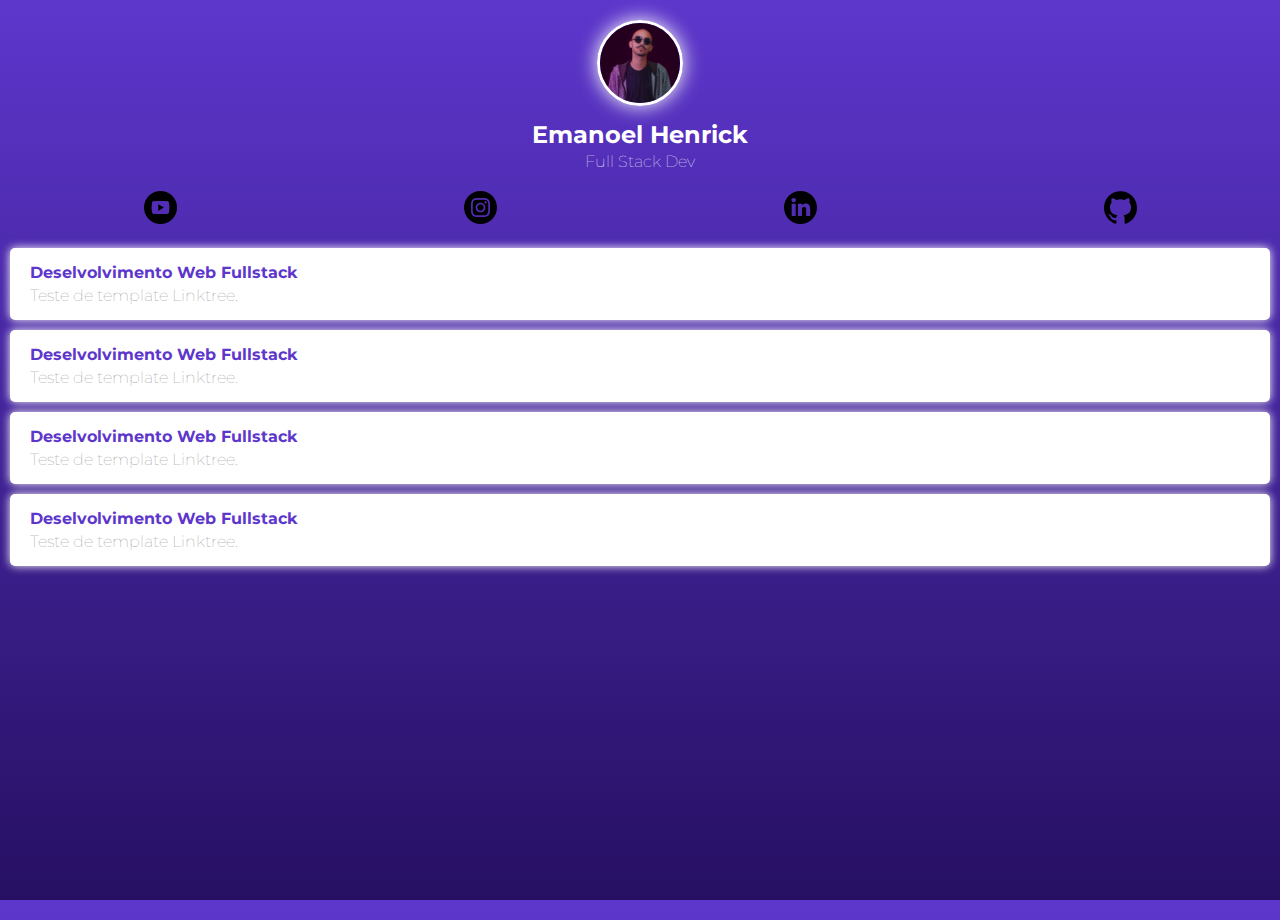
<file: index.html>
<!DOCTYPE html>
<html lang="pt-BR">
<head>
    <meta charset="UTF-8">
    <meta http-equiv="X-UA-Compatible" content="IE=edge">
    <meta name="viewport" content="width=device-width, initial-scale=1.0">
    <title>Linktree</title>

    <link rel="preconnect" href="https://fonts.googleapis.com">
    <link rel="preconnect" href="https://fonts.gstatic.com" crossorigin>
    <link href="https://fonts.googleapis.com/css2?family=Montserrat:wght@400;700&display=swap" rel="stylesheet">
    <link rel="stylesheet" href="css/style.css">

    <!-- Global site tag (gtag.js) - Google Analytics -->
    <script async src="https://www.googletagmanager.com/gtag/js?id=G-RJ5GEMXGLN"></script>
    <script>
    window.dataLayer = window.dataLayer || [];
    function gtag(){dataLayer.push(arguments);}
    gtag('js', new Date());

    gtag('config', 'G-RJ5GEMXGLN');
    </script>

</head>
<body>
    
    <div class="profile">
        <img src="img/manel.jpg" alt="Emanoel Henrick" class="avatar">
        <h1>Emanoel Henrick</h1>
        <h2>Full Stack Dev</h2>
    </div>
    <ul class="social">
        <li>
            <a href="https://www.youtube.com/channel/UC7rOOKyQT_Wzjx886Bmv07A">
                <img src="img/youtube.png" alt="Youtube">
            </a>
        </li>
        <li>
            <a href="https://www.instagram.com/emanoelhenrick/">
                <img src="img/insta.svg" alt="Instagram">
            </a>
        </li>
        <li>
            <a href="https://www.linkedin.com/in/emanoel-henrick-6b15031a8/">
                <img src="img/linkedin.svg" alt="Linkedin">
            </a>
        </li>
        <li>
            <a href="https://github.com/emanoelhenrick">
                <img src="img/github.svg" alt="Github">
            </a>
        </li>

    </ul>
    <ul class="links-list">
        <li>
            <a href="">
                Deselvolvimento Web Fullstack
                <span>Teste de template Linktree.</span>
            </a>
        </li>
        <li>
            <a href="">
                Deselvolvimento Web Fullstack
                <span>Teste de template Linktree.</span>
            </a>
        </li>
        <li>
            <a href="">
                Deselvolvimento Web Fullstack
                <span>Teste de template Linktree.</span>
            </a>
        </li>
        <li>
            <a href="">
                Deselvolvimento Web Fullstack
                <span>Teste de template Linktree.</span>
            </a>
        </li>
    </ul>
</body>
</html>
</file>
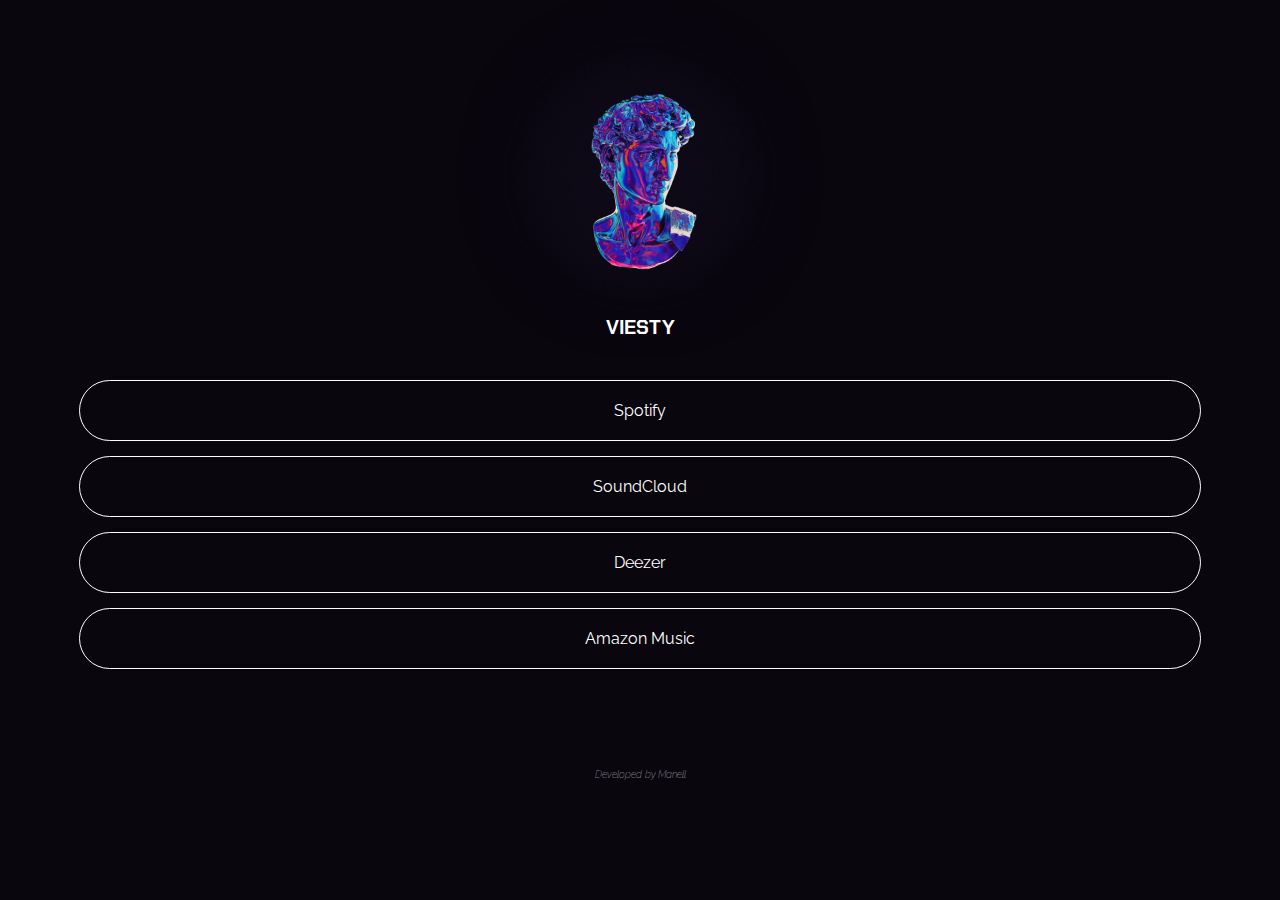
<file: Linktree - Viesty/index.html>
<!DOCTYPE html>
<html lang="en">
<head>
    <meta charset="UTF-8">
    <meta http-equiv="X-UA-Compatible" content="IE=edge">
    <meta name="viewport" content="width=device-width, initial-scale=1.0">
    <title>Viesty</title>
    <link rel="preconnect" href="https://fonts.googleapis.com">
    <link rel="preconnect" href="https://fonts.gstatic.com" crossorigin>
    <link href="https://fonts.googleapis.com/css2?family=Chakra+Petch:wght@700&family=Raleway&display=swap" rel="stylesheet">
    <style>
        * {
            margin: 0;
            padding: 0;
        }

        body {
            background-color: #09060e;
            font-family: 'Raleway', sans-serif;
            color: white;
        }

        .profile {
            text-align: center;
        }
        h1 {
            font-family: 'Chakra Petch', sans-serif;
            
            margin-top: 10px;
            font-size: 20px;
        }
        #perfil {
            width: 250px;
            margin-top: 50px;
            border-radius: 50%;
            box-shadow: 0 0 50px #0B0713;

        }

        .linksList {
            list-style: none;
            text-align: center;
            margin: 40px auto;
            width: 90%;


        }
        .linksList li a {
            display: block;
            text-decoration: none;
            color: white;
            padding: 20px;
            margin: 15px;
            border-radius: 50px;
            border: 1px solid white;
        }
        footer {
            text-align: center;
            margin-top: 100px;
        }

        footer h5 {
            font-weight: 100;
            font-style: italic;
            font-size: 10px;
            color: rgb(228, 228, 228);
        }




    </style>
</head>
<body>
    <header class="profile">
        <img src="./img/perfil.png" id="perfil" alt="">
        <h1>VIESTY</h1>
    </header>
    <main>
        <ul class="linksList">
            <li>
                <a href="https://open.spotify.com/artist/3vIF7CwnJkgETq36kL53gG">Spotify</a>
            </li>
            <li>
                <a href="https://soundcloud.com/viestyprod">SoundCloud</a>
            </li>
            <li>
                <a href="https://www.deezer.com/br/artist/165123927">Deezer</a>
            </li>
            <li>
                <a href="https://music.amazon.com.br/artists/B09WRNL4KM/viesty">Amazon Music</a>
            </li>
        </ul>
    </main>
    <footer>
        <h5>Developed by Manell</h5>
    </footer>
</body>
</html>
</file>
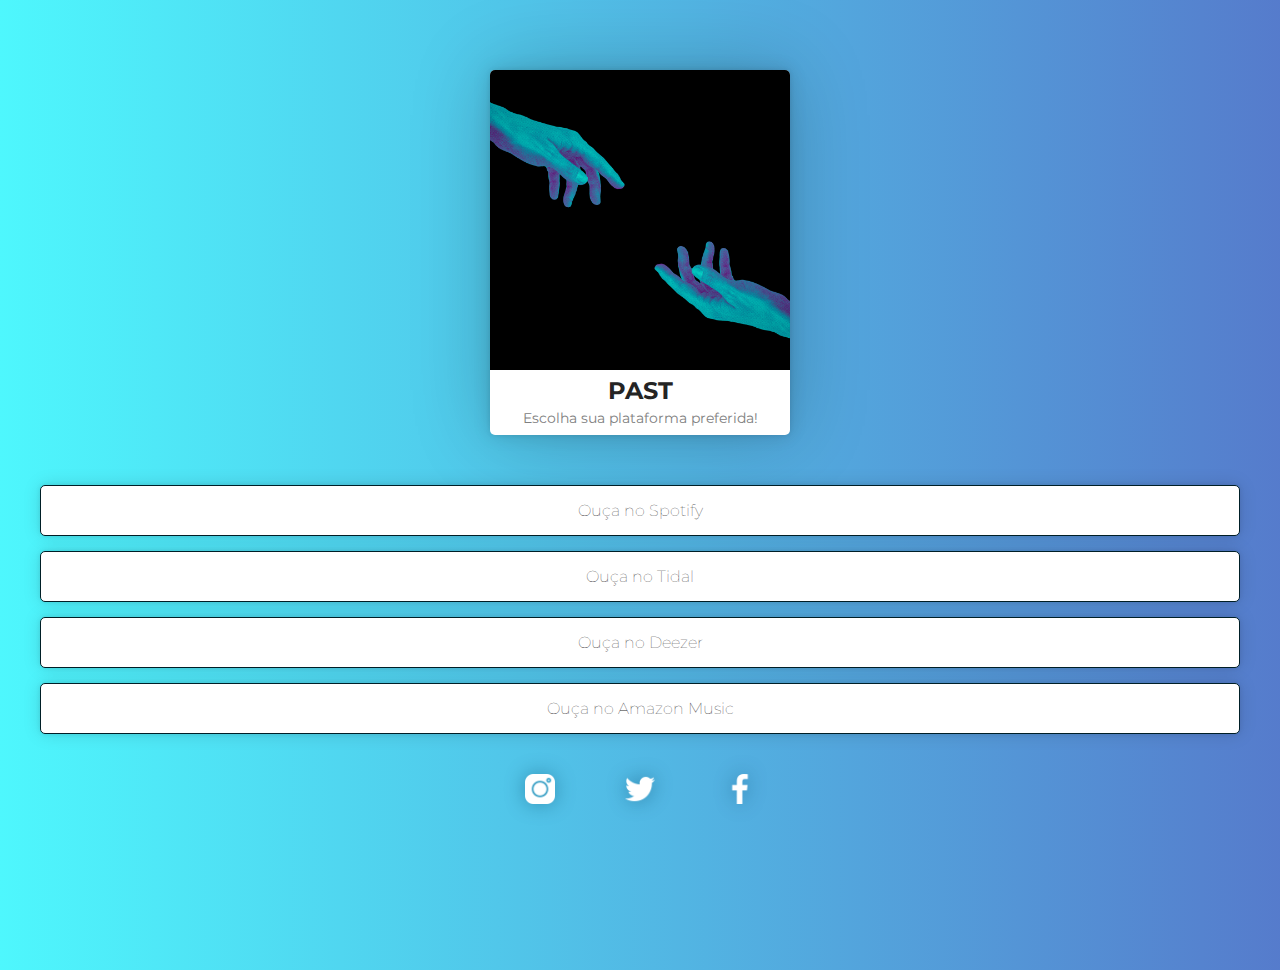
<file: past-smart-link/index.html>
<!DOCTYPE html>
<html lang="en">
<head>
    <meta charset="UTF-8">
    <meta http-equiv="X-UA-Compatible" content="IE=edge">
    <meta name="viewport" content="width=device-width, initial-scale=1.0">
    <title>Past</title>
    <link rel="preconnect" href="https://fonts.googleapis.com">
    <link rel="preconnect" href="https://fonts.gstatic.com" crossorigin>
    <link href="https://fonts.googleapis.com/css2?family=Montserrat:wght@400;700&display=swap" rel="stylesheet">
    <link rel="stylesheet" href="style.css">


</head>
<body>
    <div class="div-cover">

        <img src="img/cover-past-final.jpg" alt="Past">
        <h2>PAST</h2>
        <p>Escolha sua plataforma preferida!</p>

    </div>
    <ul class="links-list">
        <li>
            <a href="https://open.spotify.com/album/1uNKr7QpktweWX8kPYbV1b" id="spotify">
                Ouça no Spotify 
            </a>
        </li>
        <li>
            <a href="https://tidal.com/browse/album/236587891" id="tidal">
                Ouça no Tidal
            </a>
        </li>
        <li>
            <a href="https://www.deezer.com/br/album/333142227" id="deezer">
                Ouça no Deezer
            </a>
        </li>
        <li>
            <a href="https://music.amazon.com.br/albums/B0B5VNT5XN?" id="amazon">
                Ouça no Amazon <span>Music</span>
            </a>
        </li>
    </ul>

    <ul class="links-social">
        <li>
            <a href="https://www.instagram.com/emanoelhenrick/">
                <img src="img/003-instagram.png" alt="Instagram">
            </a>
        </li>
        <li>
            <a href="https://twitter.com/eu_manell">
                <img src="img/001-twitter.png" alt="Twitter">
            </a>
        </li>
        <li>
            <a href="https://www.facebook.com/emanoel.henrick.98/">
                <img src="img/002-facebook-app-symbol.png" alt="Facebook">
            </a>
        </li>
    </ul>
    
</body>
</html>
</file>
<file: css/style.css>
* {
    margin: 0;
    padding: 0;
}

html, body {
    height: 100%;
}

body {
    background: rgb(93,54,204);
    background: linear-gradient(180deg, rgba(93,54,204,1) 0%, rgba(38,16,99,1) 100%);
    color: white;
    font-family: 'Montserrat', sans-serif;

}

.avatar {
    width: 80px;
    border-radius: 50px;
    border: 3px solid white;
    box-shadow: 0 0 20px white;
    margin-bottom: 10px;
}

h1 {
    font-family: 'Montserrat', sans-serif;
    font-size: 24px;
    margin-bottom: 3px;
}

h2 {
    font-size: 16px;
    font-weight: 100;
}

.profile {
    text-align: center;
    margin-top: 20px;
}

.social {
    display: flex;
    justify-content: space-around;
    list-style: none;
    margin: 20px 0;
}

.social img {
    width: 33px;
}

.links-list {
    list-style: none;
}

.links-list li {
    margin: 10px;
}

.links-list li a {
    background: white;
    padding: 15px 20px;
    display: block;
    border-radius: 5px;
    text-decoration: none;
    color: rgb(93,54,204);
    font-weight: bold;
    box-shadow: 0 0 10px white;
}

.links-list li a span {
    color: grey;
    display: block;
    margin-top: 4px;
    font-weight: 100;
}
</file>
<file: past-smart-link/style.css>
* {
    margin: 0;
    padding: 0;
}

html, body {
    height: 100%;
}

body {
    font-family: 'Montserrat', sans-serif;
    /*background: rgb(0, 0, 0);
    background: radial-gradient(circle, rgb(62, 215, 241) 0%, rgb(0, 151, 197) 100%);*/
    background-image: linear-gradient(to right, rgb(78, 247, 253), rgb(93, 0, 155));
    background-size: 200%;
    animation: gradient 5s ease infinite;
}

@keyframes gradient {
    0% { background-position: 0; }
    25% { background-position: 50%; }
    50% { background-position: 100%; }
    75% { background-position: 50%; }
    100% { background-position: 0%; }
}

html body div img {
    width: 300px;
    border-radius: 5px 5px 0 0;
}

.div-cover {
    width: 300px;
    height: 365px;
    margin: 70px auto 50px;
    text-align: center;
    background-color: white;
    border-radius: 5px;
    color: rgb(36, 36, 36);
    box-shadow:
        0px 0px 5.3px rgba(0, 0, 0, 0.085),
        0px 0px 17.9px rgba(0, 0, 0, 0.125),
        0px 0px 80px rgba(0, 0, 0, 0.21);
}

h2 {
    margin-top: 2px;
    margin-bottom: 4px;
}

p {
    color: grey;
    font-size: 14px;
}

.links-list {
    list-style: none;
    text-align: center;
}

.links-list li a {
    background: rgb(255, 255, 255);
    padding: 15px 0px;
    width: auto;
    display: block;
    margin: 15px 40px;
    border-radius: 5px;
    text-decoration: none;
    color: rgb(31, 31, 31);
    font-weight: 100;
    border: 1px solid rgb(0, 31, 39);
    box-shadow:
        0px 0px 5.3px rgba(0, 0, 0, 0.085),
        0px 0px 17.9px rgba(0, 0, 0, 0.125);
}

#spotify:hover {
    background-color: #32cd32 ;
    color: white;
    box-shadow: 0 0 15px #1b741b;
}

#tidal:hover {
    background-color: #1a1a1a ;
    color: white;
    box-shadow: 0 0 15px #ffffff;
}

#deezer:hover {
    background-color: #39b1d6 ;
    color: rgb(255, 255, 255);
    box-shadow: 0 0 15px #39b1d6
}

#amazon:hover {
    background-color: #171b22 ;
    color: white;
    box-shadow: 0 0 15px rgb(255, 115, 0)
}

#amazon:hover span {
    color: rgb(255, 115, 0);
}

.links-social {
    width: 300px;
    display: flex;
    justify-content: space-around;
    margin: 40px auto;
}

.links-social li a img {
    width: 30px;
    height: auto;
    filter: drop-shadow(0px 0px 10px rgba(0, 58, 92, 0.425));
    
}

.links-social li {
    list-style: none;
}
</file>
